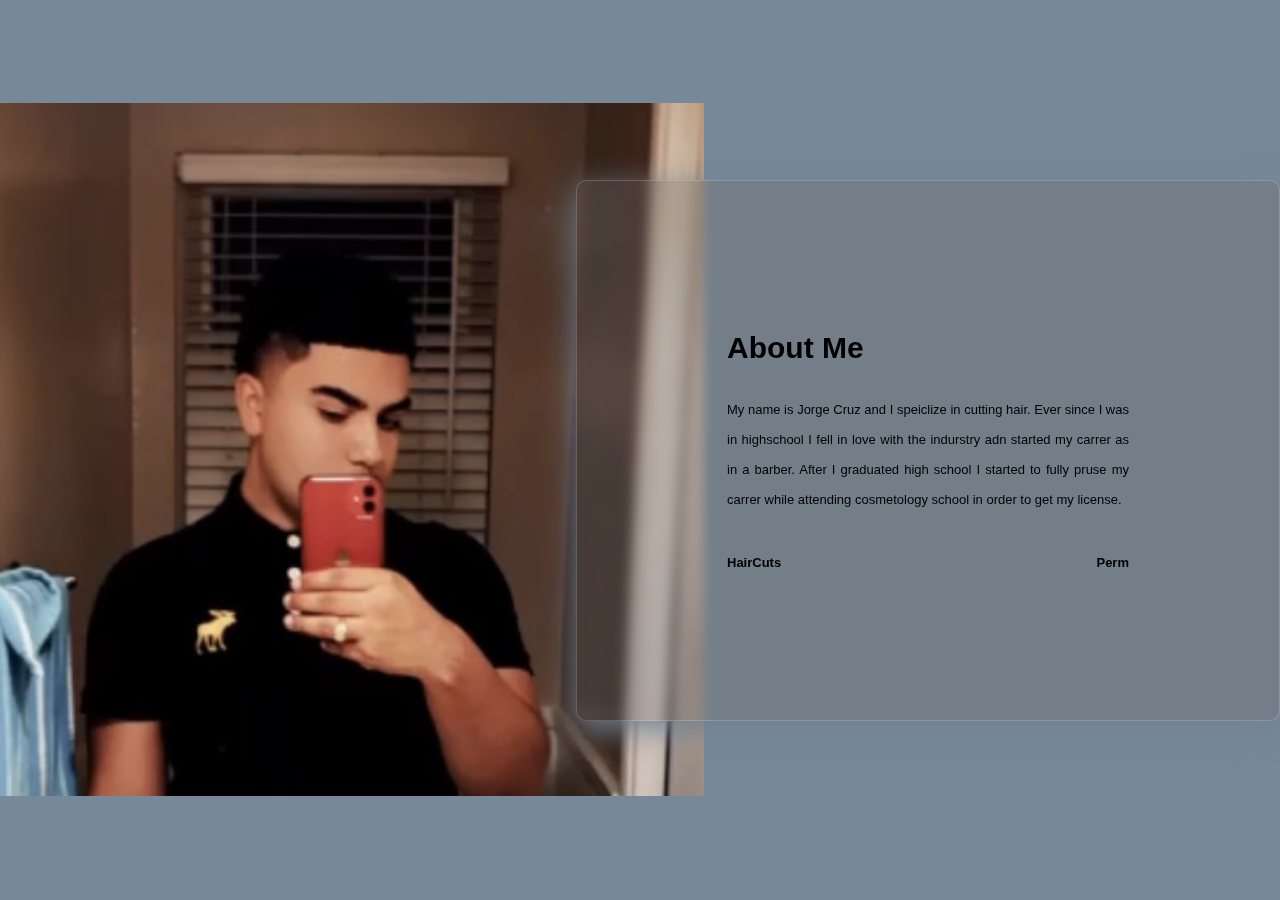
<file: pages/aboutme.html>
﻿<!DOCTYPE html>
<html>
<head>
    <meta charset="utf-8" />
    <title>About Me</title>
    <link href="../CSS/aboutme.css" rel="stylesheet" type=" text/css" />
</head>
<body>
   <div class="about-section">
       <div class="inner-container">
           <h1>About Me</h1>
           <p class="text">
               My name is Jorge Cruz and I speiclize in cutting hair. Ever since I was in highschool I fell in love with the indurstry adn started my carrer as in a barber.
               After I graduated high school I started to fully pruse my carrer while attending cosmetology school in order to get my license. 
           </p>
           <div class="skills">
               <span>HairCuts</span>
               <span>Perm</span>
               
           </div>
       </div>
   </div>
</body>
</html>
</file>
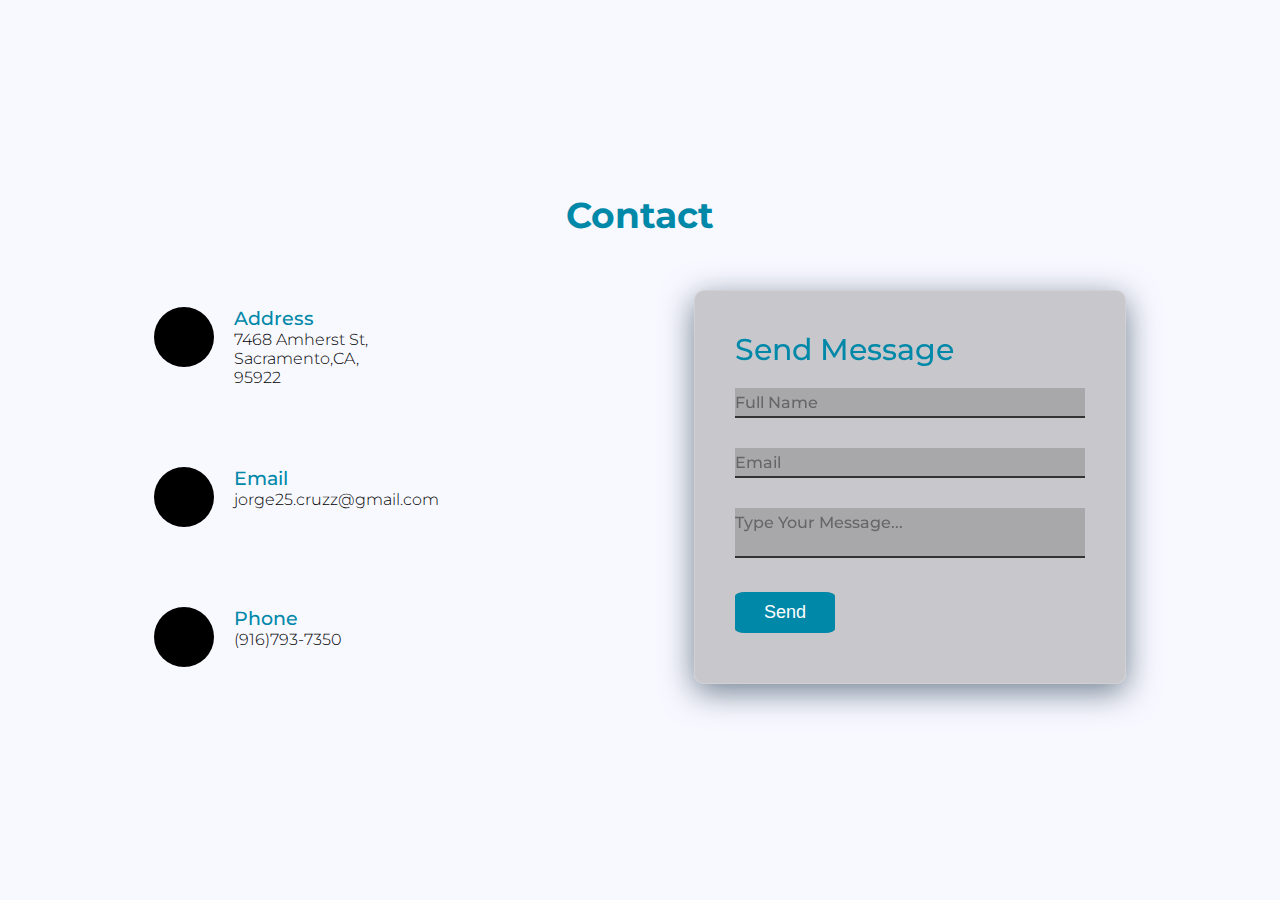
<file: pages/contact.html>
﻿<!DOCTYPE html>
<html>
<head>
    <meta charset="utf-8" />
    <title>Contact</title>
    <link href="../CSS/contact.css" rel="stylesheet" type=" text/css" />
    <link rel="stylesheet" href="https://cdnjs.cloudflare.com/ajax/libs/font-awesome/6.1.1/css/all.min.css" integrity="sha512-KfkfwYDsLkIlwQp6LFnl8zNdLGxu9YAA1QvwINks4PhcElQSvqcyVLLD9aMhXd13uQjoXtEKNosOWaZqXgel0g==" crossorigin="anonymous" referrerpolicy="no-referrer" />
</head>
<body>
    <div id="precontact">

    </div>

    <section class="contact">
        <div class="content">
        <h2>Contact</h2>
        </div>
        <div class="container">
            <div class="continfo">
                <div class="box">
                    <div class="icon"><i class="fa fa-map-marker" aria-hidden="true"></i></div>
                    <div class="text">
                        <h3>Address</h3>
                        <p>7468 Amherst St,<br>Sacramento,CA,<br>95922</p>
                    </div>
                </div>
                <div class="box">
                    <div class="icon"><i class="fa fa-envelope" aria-hidden="true"></i></div>
                    <div class="text">
                        <h3>Email</h3>
                        <p>jorge25.cruzz@gmail.com</p>
                    </div>
                </div>
                <div class="box">
                    <div class="icon"><i class="fa fa-phone" aria-hidden="true"></i></div>
                    <div class="text">
                        <h3>Phone</h3>
                        <p>(916)793-7350</p>
                    </div>
                </div>
            </div>
            <div class="contactForm">
                <form  action="https://formsubmit.co/sergiolarios07@gmail.com" method="POST" />
                    <h2>Send Message</h2>
                    <div class="inputBox">
                        <input type="text" name="Name" required="required">
                        <span>Full Name</span>
                    </div>
                    <div class="inputBox">
                        <input type="text"  name="Email" required="required">
                        <span >Email</span>
                    </div>
                    <div class="inputBox">
                        <textarea type="text" name="Message" required="required"></textarea>
                        <span>Type Your Message...</span>
                    </div>
                    <div class="inputBox">
                        <input type="submit" name="" value="Send">
                    </div>
                </form>
            </div>
        </div>




    </section>

    



    <script>
        var loader = document.getElementById("precontact");

        window.addEventListener("load", function () {
            loader.style.display = "none";
        })
    </script>

    
</body>
</html>
</file>
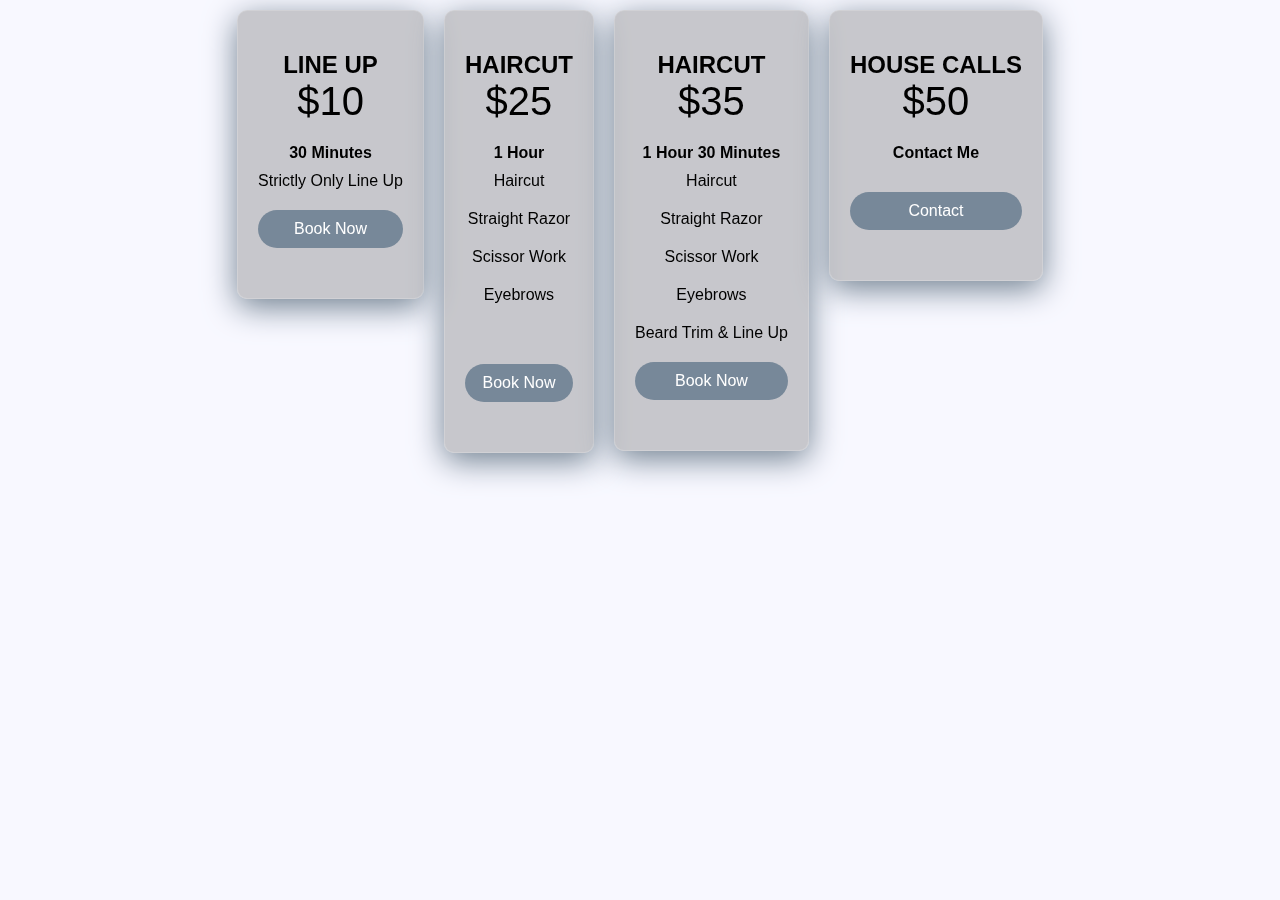
<file: pages/prices.html>
﻿<!DOCTYPE html>
<html>
<head>
    <meta charset="utf-8" />
    <title>Prices</title>
    <link href="../CSS/prices.css" rel="stylesheet" type=" text/css" />
</head>
<body>
    
    <div class="price-table">
        
        <div class="col">

            <div class="table">
                <h2>Line Up</h2>
                <div class="price">
                    $10
                </div>
                <span><strong>30 Minutes</strong></span>
                <ul>
                    <li>Strictly Only Line Up</li>
                </ul>
                <a href="https://squareup.com/appointments/book/oyzmnjpk77ar39/L5M5P60MNNYJH/services" target="_blank">Book Now</a>  
            </div>
        </div>
        <div class="col">

            <div class="table">
                <h2>Haircut</h2>
                
                <div class="price">
                    $25
                </div>
                <span><strong>1 Hour</strong></span>
                <ul>
                    <li>Haircut</li>
                    <li>Straight Razor</li>
                    <li>Scissor Work</li>
                    <li>Eyebrows</li>
                    <li></li>
                    <li></li>
                   
                </ul>
                <a href="https://squareup.com/appointments/book/oyzmnjpk77ar39/L5M5P60MNNYJH/services" target="_blank"button>Book Now</a>
            </div>
        </div>
        <div class="col">
            <div class="table">
                <h2>Haircut</h2>
                <div class="price">
                    $35
                </div>
                <span><strong>1 Hour 30 Minutes</strong></span>
                <ul>
                    <li>Haircut</li>
                    <li>Straight Razor</li>
                    <li>Scissor Work</li>
                    <li>Eyebrows</li>
                    <li>Beard Trim & Line Up</li>
                </ul>
                <a href="https://squareup.com/appointments/book/oyzmnjpk77ar39/L5M5P60MNNYJH/services" target="_blank">Book Now</a>
            </div>



        </div>
        <div class="col">
            <div class="table">
                <h2>House Calls</h2>
                <div class="price">
                    $50
                </div>
                <span><strong>Contact Me</strong></span>
                <ul>
                    <li></li>
                    
                </ul>
               
                <a href="contact.html" target="_blank">Contact</a>
            </div>



        </div>
        
    </div>
        
    
</body>
</html>
</file>
<file: CSS/aboutme.css>
﻿*{
    margin:0;
    padding:0;
    font-family:"Open Sans", sans-serif;
    box-sizing:border-box;
}
body{
    min-height:100vh;
    display:flex;
    align-items:center;
    justify-content:center;
    background-color:lightslategrey;

}
.about-section {
    background:url(../Image/IMG_1955.png) no-repeat left;
    background-size:55%;
    background-color:lightslategrey;
    overflow:hidden;
    padding:100px 0;

}
.inner-container {
    background: rgba( 108, 108, 108, 0.35 );
    box-shadow: 0 8px 32px 0 slategrey;
    backdrop-filter: blur( 5.5px );
    -webkit-backdrop-filter: blur( 5.5px );
    border-radius: 10px;
    border: 1px solid rgba( 255, 255, 255, 0.18 );
    width: 55%;
    float: right;
    padding: 150px;
}
.inner-container h1{
    margin-bottom:30px;
    font-size:30px;
    font-weight:900;
}
.text{
    font-size:13px;
    color:black;
    line-height:30px;
    text-align:justify;
    margin-bottom:40px;
}
.skills{
    display:flex;
    justify-content:space-between;
    font-weight:700;
    font-size:13px;
}

@media screen and (max-width:1200px){
    .inner-container{
        padding: 80px;
    }
}
@media screen and (max-width:1000px){
    .about-section{
        background-size:100%;
        padding:100px 40px;
    }
    .inner-container{
        width:100%
    }
}
@media screen and (max-width:600px) {
    .about-section {
        padding: 0;
    }

    .inner-container {
        padding:60px;
    }
}
</file>
<file: CSS/contact.css>
﻿@import url('https://fonts.googleapis.com/css2?family=Montserrat:wght@500&display=swap');

body {
    background-color: ghostwhite;
    font-family: Montserrat, sans-serif;
    font-weight: 500;
    color: white;
}
* {
    box-sizing: border-box;
    margin: 0;
    padding: 0;
}
#precontact {
    background: white url('../Image/gif.gif') no-repeat center center;
    background-size: 15%;
    height: 100vh;
    width: 100%;
    position: fixed;
    z-index: 100;
}
.contact{
    position:relative;
    min-height:100vh;
    padding: 50px 100px;
    display:flex;
    justify-content:center;
    align-items:center;
    flex-direction:column;
}
.contact .content{
    max-width:800px;
    text-align:center;
}
.contact .content h2 {
        font-family: Montserrat,sans-serif;
        font-size: 36px;
        color: #0088a9;
}
.contact .content p {
     font-family: Montserrat,sans-serif;
     font-weight:300;
     font-size: 36px;
     color: white;
}
.container{
    width:100%;
    display:flex;
    justify-content:center;
    align-items:center;
    margin-top:30px;
}
.container .continfo{
    width:50%;
    display:flex;
    flex-direction:column;
}
.container .continfo .box{
    position:relative;
    padding: 40px 0;
    display: flex;
}
.container .continfo .box .icon{
    min-width:60px;
    height:60px;
    background:black;
    display:flex;
    justify-content:center;
    align-items:center;
    border-radius:50%;
    font-size:22px;
}
.container .continfo .box .text{
    display:flex;
    margin-left:20px;
    font-size:16px;
    color:black;
    flex-direction:column;
    font-weight:300;
}
.container .continfo .box .text h3 {
        font-weight: 500;
        color: #0088a9;
}
.contactForm {
    background: rgba( 108, 108, 108, 0.35 );
    box-shadow: 0 8px 32px 0 slategrey;
    backdrop-filter: blur( 5.5px );
    -webkit-backdrop-filter: blur( 5.5px );
    border-radius: 10px;
    border: 1px solid rgba( 255, 255, 255, 0.18 );
    width: 40%;
    padding: 40px;
}
.contactForm h2 {
        font-size: 30px;
        color: #0088a9;
        font-weight: 500;
}
.contactForm .inputBox {
      
        position: relative;
        width: 100%;
        margin-top: 10px;
}
.contactForm .inputBox input,
 .contactForm .inputBox textarea {
        background: rgba( 108, 108, 108, 0 );
        backdrop-filter: blur( 0px );
        width: 100%;
        padding: 5px 0;
        font-size: 16px;
        margin: 10px 0;
        border: none;
        border-bottom: 2px solid #333;
        outline: none;
        resize: none;
    }

.contactForm .inputBox span {
        position: absolute;
        left: 0;
        padding: 5px 0;
        font-size: 16px;
        margin: 10px 0;
        pointer-events: none;
        transition: 0.5s;
        color:#666;
        
}
.contactForm .inputBox input:focus ~ span,
.contactForm .inputBox input:valid ~ span,
.contactForm .inputBox textarea:focus ~ span,
.contactForm .inputBox textarea:valid ~ span 
{
        color: #0088a9;
        font-size: 12px;
        transform: translateY(-20px);
}
.contactForm .inputBox input[type="submit"] {
        width: 100px;
        background: #0088a9;
        color: #fff;
        border: none;
        cursor: pointer;
        padding: 10px;
        font-size: 18px;
        border-radius:10%;
}
@media(max-width:991px){
    .contact{
        padding:50px;
    }
     .container{
         flex-direction:column;
     }
     .container .continfo{
         margin-bottom:40px;
     }
     .container .continfo, .contactForm{
        width:100%;
     }
}
</file>
<file: CSS/prices.css>
﻿html,body {
    background-color:ghostwhite;
    bottom:0;
    top:0;
    left:0;
    right:0;
}
*{
    margin:0;
    padding:0;
}

.price-table{
    max-width:1200px;
    margin:auto;
    display:flex;
    justify-content:center;
    text-align:center;
    flex-wrap:wrap;

}
.col{
    padding:10px;
    max-width:320px;
    box-sizing:border-box;
}
.table {
    background: rgba( 108, 108, 108, 0.35 );
    box-shadow: 0 8px 32px 0 slategrey;
    backdrop-filter: blur( 5.5px );
    -webkit-backdrop-filter: blur( 5.5px );
    border-radius: 10px;
    border: 1px solid rgba( 255, 255, 255, 0.18 );
    padding:40px 20px;
    font-family:Montserrat,sans-serif;
    position:relative;
    overflow:hidden;
}
.table h2{
    text-transform:uppercase;
}
.table ul{
    margin:0;
    padding:0;
}
.table ul li{
    padding:10px 0;
    list-style:none;
}
.price{
    font-size:40px;
    margin-bottom:20px;
}
.price span{
    display:block;
    font-size:14px;
    text-transform:uppercase;

}
.table a {
    text-decoration:none;
    color:white;
    background-color: lightslategrey;
    border:none;
    border-radius: 40px;
    cursor:pointer;
    padding:10px 0;
    display:block;
    margin:10px 0;
    font-size:16px;
    transition: 0.5s linear;
}
.table a:hover {
        background: #0088a9;
}


@media all and (max-width:900px){
    .col{
        flex:50%;
        
    }
}

@media all and (max-width:700px) {
    .col {
        flex: 100%;
        
    }
}
</file>
